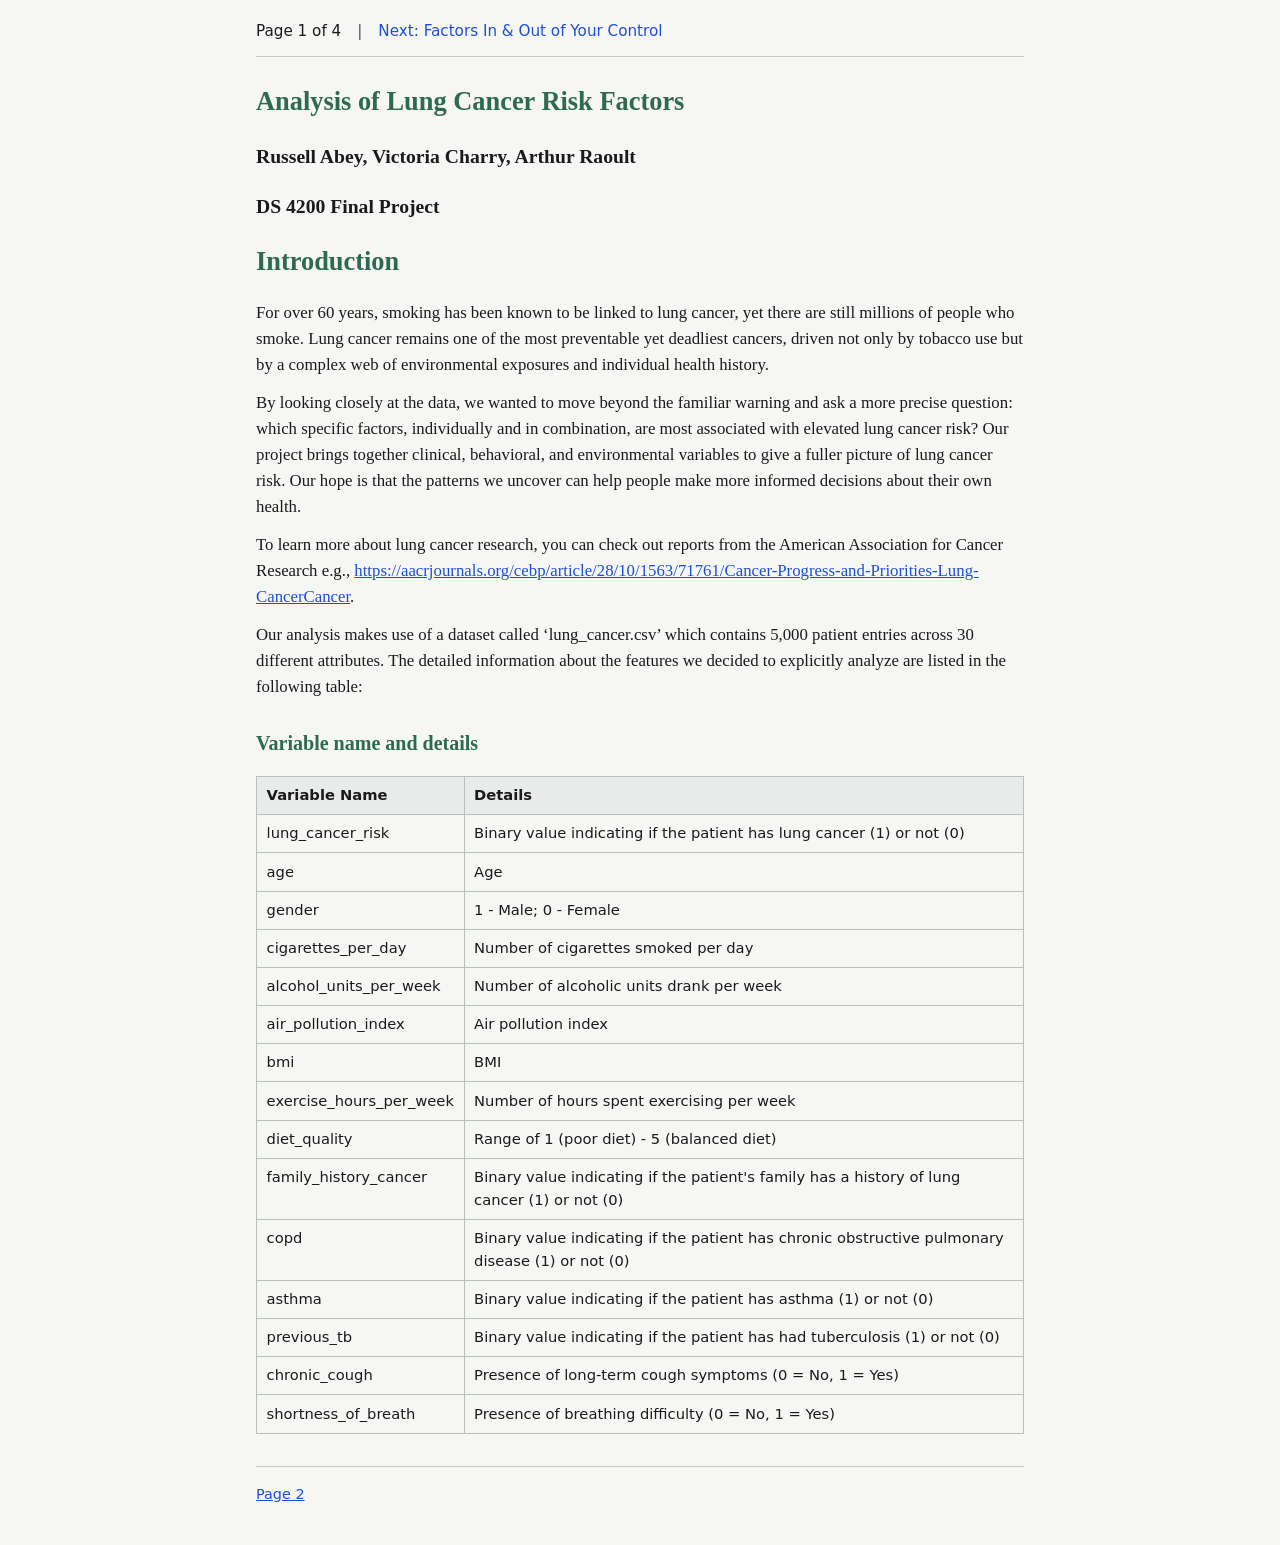
<file: index.html>
<!DOCTYPE html>
<html lang="en">
<head>
  <meta charset="UTF-8">
  <meta name="viewport" content="width=device-width, initial-scale=1.0">
  <title>Lung cancer risk — introduction</title>
  <link rel="stylesheet" href="styles.css">
</head>
<body>
  <main>
    <nav class="site-nav" aria-label="Page">
      <span>Page 1 of 4</span>
      <span class="nav-sep">|</span>
      <a href="lifestyle.html">Next: Factors In & Out of Your Control</a>
    </nav>

    <h1> Analysis of Lung Cancer Risk Factors</h1>
    <h3> Russell Abey, Victoria Charry, Arthur Raoult</h3> 
    <h3> DS 4200 Final Project</h3>

    <h1>Introduction</h1>

    <p>For over 60 years, smoking has been known to be linked to lung cancer, yet there are still millions of people who smoke. Lung cancer remains one of the most preventable yet deadliest cancers, driven not only by tobacco use but by a complex web of environmental exposures and individual health history.</p>

    <p>By looking closely at the data, we wanted to move beyond the familiar warning and ask a more precise question: which specific factors, individually and in combination, are most associated with elevated lung cancer risk? Our project brings together clinical, behavioral, and environmental variables to give a fuller picture of lung cancer risk. Our hope is that the patterns we uncover can help people make more informed decisions about their own health.</p>

    <p>To learn more about lung cancer research, you can check out reports from the American Association for Cancer Research e.g., <a href="https://aacrjournals.org/cebp/article/28/10/1563/71761/Cancer-Progress-and-Priorities-Lung-CancerCancer">https://aacrjournals.org/cebp/article/28/10/1563/71761/Cancer-Progress-and-Priorities-Lung-CancerCancer</a>.</p>

    <p> Our analysis makes use of a dataset called ‘lung_cancer.csv’ which contains 5,000 patient entries across 30 different attributes. The detailed information about the features we decided to explicitly analyze are listed in the following table:</p>
    <h2>Variable name and details</h2>
    <table class="vars">
      <thead>
        <tr>
          <th>Variable Name</th>
          <th>Details</th>
        </tr>
      </thead>
      <tbody>
        <tr>
          <td>lung_cancer_risk</td>
          <td>Binary value indicating if the patient has lung cancer (1) or not (0)</td>
        </tr>
        <tr>
          <td>age</td>
          <td>Age</td>
        </tr>
        <tr>
          <td>gender</td>
          <td>1 - Male; 0 - Female</td>
        </tr>
        <tr>
          <td>cigarettes_per_day</td>
          <td>Number of cigarettes smoked per day</td>
        </tr>
        <tr>
          <td>alcohol_units_per_week</td>
          <td>Number of alcoholic units drank per week</td>
        </tr>
        <tr>
          <td>air_pollution_index</td>
          <td>Air pollution index</td>
        </tr>
        <tr>
          <td>bmi</td>
          <td>BMI</td>
        </tr>
        <tr>
          <td>exercise_hours_per_week</td>
          <td>Number of hours spent exercising per week</td>
        </tr>
        <tr>
          <td>diet_quality</td>
          <td>Range of 1 (poor diet) - 5 (balanced diet)</td>
        </tr>
        <tr>
          <td>family_history_cancer</td>
          <td>Binary value indicating if the patient's family has a history of lung cancer (1) or not (0)</td>
        </tr>
        <tr>
          <td>copd</td>
          <td>Binary value indicating if the patient has chronic obstructive pulmonary disease  (1) or not (0)</td>
        </tr>
        <tr>
          <td>asthma</td>
          <td>Binary value indicating if the patient has asthma (1) or not (0)</td>
        </tr>
        <tr>
          <td>previous_tb</td>
          <td>Binary value indicating if the patient has had tuberculosis (1) or not (0)</td>
        </tr>
        <tr>
          <td>chronic_cough</td>
          <td>Presence of long-term cough symptoms (0 = No, 1 = Yes)</td>
        </tr>
        <tr>
          <td>shortness_of_breath</td>
          <td>Presence of breathing difficulty (0 = No, 1 = Yes)</td>
        </tr>
      </tbody>
    </table>

    <footer class="site-footer">
      <a href="lifestyle.html">Page 2</a>
    </footer>
  </main>
</body>
</html>
</file>
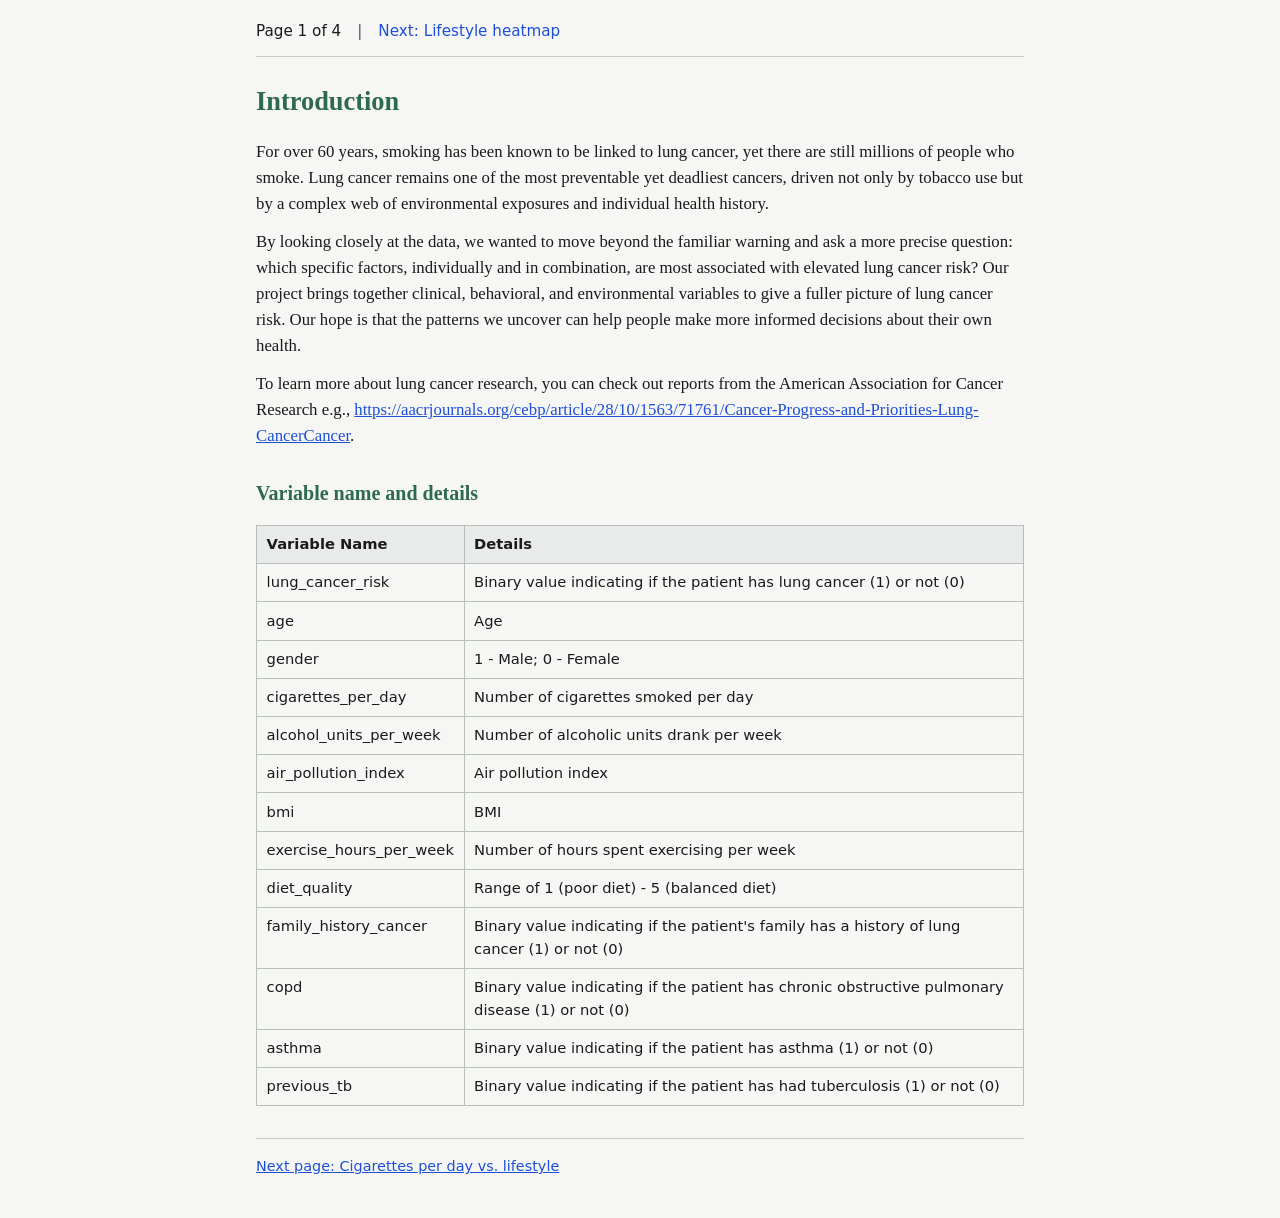
<file: site/index.html>
<!DOCTYPE html>
<html lang="en">
<head>
  <meta charset="UTF-8">
  <meta name="viewport" content="width=device-width, initial-scale=1.0">
  <title>Lung cancer risk — introduction</title>
  <link rel="stylesheet" href="styles.css">
</head>
<body>
  <main>
    <nav class="site-nav" aria-label="Page">
      <span>Page 1 of 4</span>
      <span class="nav-sep">|</span>
      <a href="lifestyle.html">Next: Lifestyle heatmap</a>
    </nav>

    <h1>Introduction</h1>

    <p>For over 60 years, smoking has been known to be linked to lung cancer, yet there are still millions of people who smoke. Lung cancer remains one of the most preventable yet deadliest cancers, driven not only by tobacco use but by a complex web of environmental exposures and individual health history.</p>

    <p>By looking closely at the data, we wanted to move beyond the familiar warning and ask a more precise question: which specific factors, individually and in combination, are most associated with elevated lung cancer risk? Our project brings together clinical, behavioral, and environmental variables to give a fuller picture of lung cancer risk. Our hope is that the patterns we uncover can help people make more informed decisions about their own health.</p>

    <p>To learn more about lung cancer research, you can check out reports from the American Association for Cancer Research e.g., <a href="https://aacrjournals.org/cebp/article/28/10/1563/71761/Cancer-Progress-and-Priorities-Lung-CancerCancer">https://aacrjournals.org/cebp/article/28/10/1563/71761/Cancer-Progress-and-Priorities-Lung-CancerCancer</a>.</p>

    <h2>Variable name and details</h2>
    <table class="vars">
      <thead>
        <tr>
          <th>Variable Name</th>
          <th>Details</th>
        </tr>
      </thead>
      <tbody>
        <tr>
          <td>lung_cancer_risk</td>
          <td>Binary value indicating if the patient has lung cancer (1) or not (0)</td>
        </tr>
        <tr>
          <td>age</td>
          <td>Age</td>
        </tr>
        <tr>
          <td>gender</td>
          <td>1 - Male; 0 - Female</td>
        </tr>
        <tr>
          <td>cigarettes_per_day</td>
          <td>Number of cigarettes smoked per day</td>
        </tr>
        <tr>
          <td>alcohol_units_per_week</td>
          <td>Number of alcoholic units drank per week</td>
        </tr>
        <tr>
          <td>air_pollution_index</td>
          <td>Air pollution index</td>
        </tr>
        <tr>
          <td>bmi</td>
          <td>BMI</td>
        </tr>
        <tr>
          <td>exercise_hours_per_week</td>
          <td>Number of hours spent exercising per week</td>
        </tr>
        <tr>
          <td>diet_quality</td>
          <td>Range of 1 (poor diet) - 5 (balanced diet)</td>
        </tr>
        <tr>
          <td>family_history_cancer</td>
          <td>Binary value indicating if the patient's family has a history of lung cancer (1) or not (0)</td>
        </tr>
        <tr>
          <td>copd</td>
          <td>Binary value indicating if the patient has chronic obstructive pulmonary disease  (1) or not (0)</td>
        </tr>
        <tr>
          <td>asthma</td>
          <td>Binary value indicating if the patient has asthma (1) or not (0)</td>
        </tr>
        <tr>
          <td>previous_tb</td>
          <td>Binary value indicating if the patient has had tuberculosis (1) or not (0)</td>
        </tr>
      </tbody>
    </table>

    <footer class="site-footer">
      <a href="lifestyle.html">Next page: Cigarettes per day vs. lifestyle</a>
    </footer>
  </main>
</body>
</html>
</file>
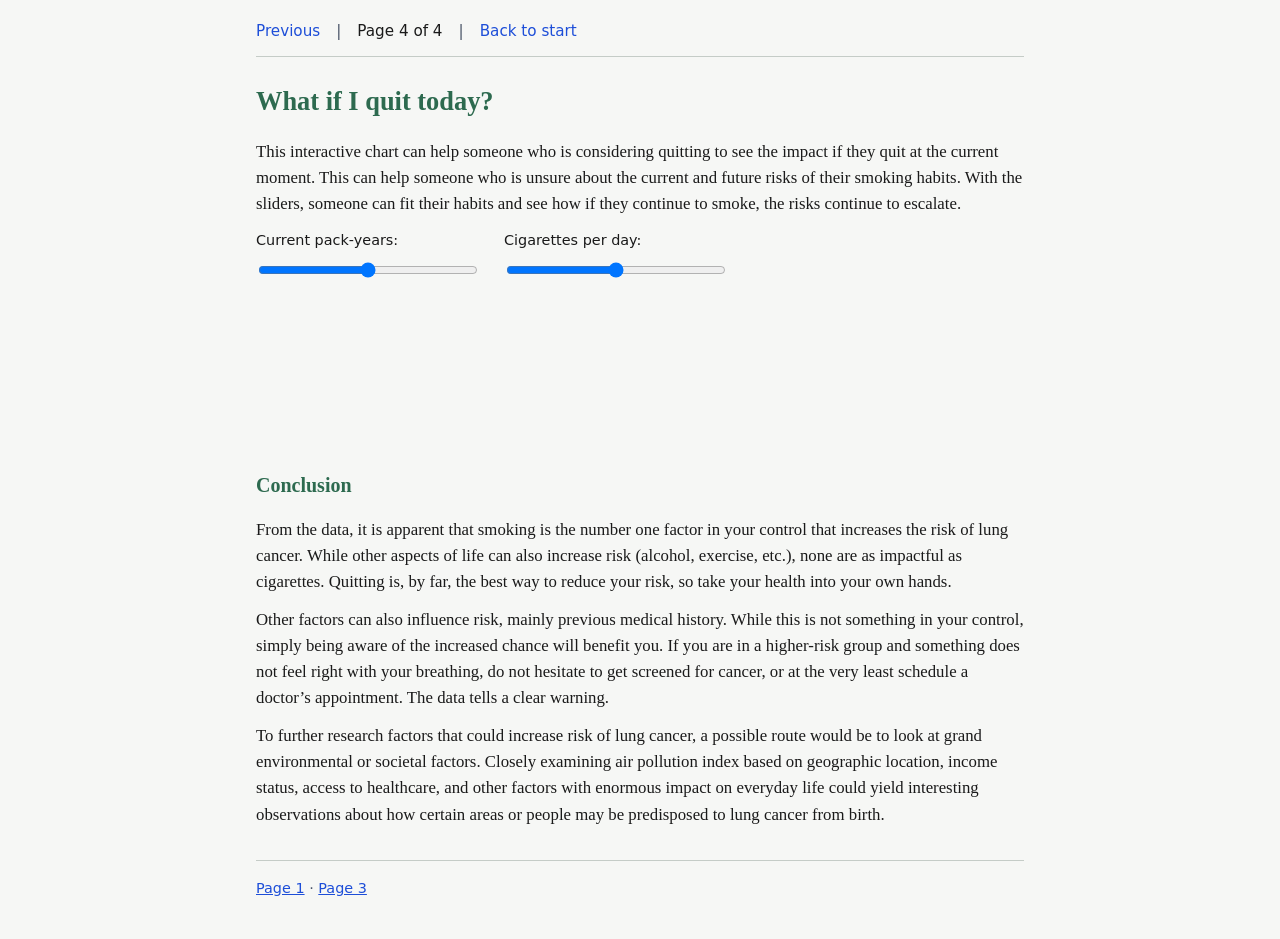
<file: history.html>
<!DOCTYPE html>
<html lang="en">
<head>
  <meta charset="UTF-8">
  <meta name="viewport" content="width=device-width, initial-scale=1.0">
  <title>What if I quit today?</title>
  <link rel="stylesheet" href="styles.css">
  <script src="https://d3js.org/d3.v7.min.js"></script>
</head>
<body>
  <main>
    <nav class="site-nav" aria-label="Page">
      <a href="age.html">Previous</a>
      <span class="nav-sep">|</span>
      <span>Page 4 of 4</span>
      <span class="nav-sep">|</span>
      <a href="index.html">Back to start</a>
    </nav>

    <h1>What if I quit today?</h1>

    <p>This interactive chart can help someone who is considering quitting to see the impact if they quit at the current moment. This can help someone who is unsure about the current and future risks of their smoking habits. With the sliders, someone can fit their habits and see how if they continue to smoke, the risks continue to escalate.</p>
    <p id="load-err" class="quit-err" hidden></p>

    <div class="quit-controls" id="controls" hidden>
      <label>Current pack-years: <strong id="py-val"></strong>
        <input type="range" id="py-slider" />
      </label>
      <label>Cigarettes per day: <strong id="cpd-val"></strong>
        <input type="range" id="cpd-slider" />
      </label>
    </div>
    <div class="quit-chart-wrap">
      <svg id="quit-chart-svg" aria-label="What if I Quit Today? Risk over time if you keep smoking versus quit today"></svg>
    </div>

    <h2>Conclusion</h2>
    <p>From the data, it is apparent that smoking is the number one factor in your control that increases the risk of lung cancer. While other aspects of life can also increase risk (alcohol, exercise, etc.), none are as impactful as cigarettes. Quitting is, by far, the best way to reduce your risk, so take your health into your own hands.</p>
    <p>Other factors can also influence risk, mainly previous medical history. While this is not something in your control, simply being aware of the increased chance will benefit you. If you are in a higher-risk group and something does not feel right with your breathing, do not hesitate to get screened for cancer, or at the very least schedule a doctor’s appointment. The data tells a clear warning.</p>
    <p>To further research factors that could increase risk of lung cancer, a possible route would be to look at grand environmental or societal factors. Closely examining air pollution index based on geographic location, income status, access to healthcare, and other factors with enormous impact on everyday life could yield interesting observations about how certain areas or people may be predisposed to lung cancer from birth.</p>

    <footer class="site-footer">
      <a href="index.html">Page 1</a> · <a href="age.html">Page 3</a>
    </footer>
  </main>

  <script src="quit-today-d3.js"></script>
</body>
</html>
</file>
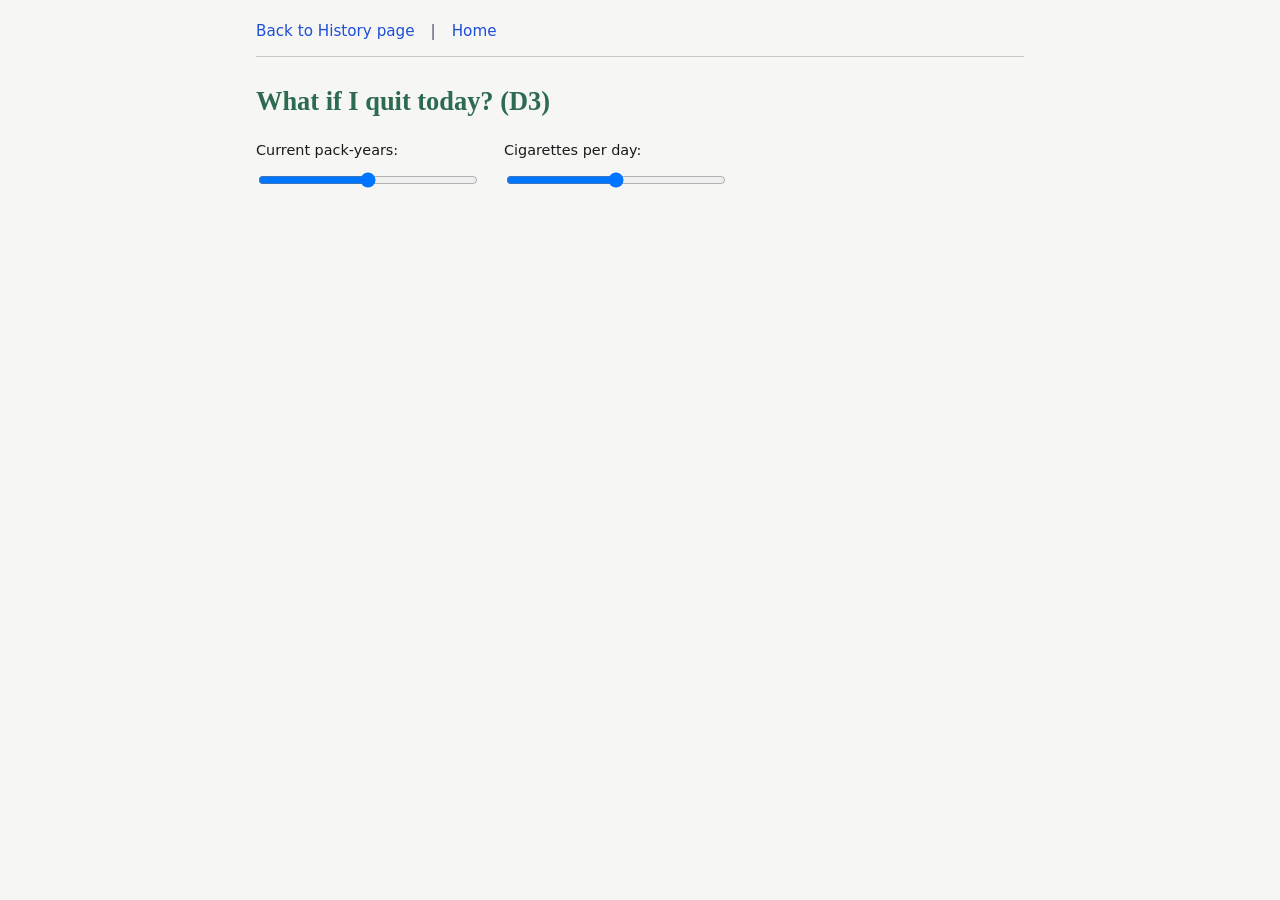
<file: quit-today-d3.html>
<!DOCTYPE html>
<html lang="en">
<head>
  <meta charset="utf-8">
  <meta name="viewport" content="width=device-width, initial-scale=1">
  <title>What if I quit today? (D3)</title>
  <link rel="stylesheet" href="styles.css">
</head>
<body>
  <main>
    <nav class="site-nav" aria-label="Page">
      <a href="history.html">Back to History page</a>
      <span class="nav-sep">|</span>
      <a href="index.html">Home</a>
    </nav>

    <h1>What if I quit today? (D3)</h1>
    <p id="load-err" class="quit-err" hidden></p>

    <div class="quit-controls" id="controls" hidden>
      <label>Current pack-years: <strong id="py-val"></strong>
        <input type="range" id="py-slider" />
      </label>
      <label>Cigarettes per day: <strong id="cpd-val"></strong>
        <input type="range" id="cpd-slider" />
      </label>
    </div>
    <div class="quit-chart-wrap">
      <svg id="quit-chart-svg" aria-label="What if I Quit Today? Risk over time if you keep smoking versus quit today"></svg>
    </div>
  </main>

  <script src="https://d3js.org/d3.v7.min.js"></script>
  <script src="quit-today-d3.js"></script>
</body>
</html>
</file>
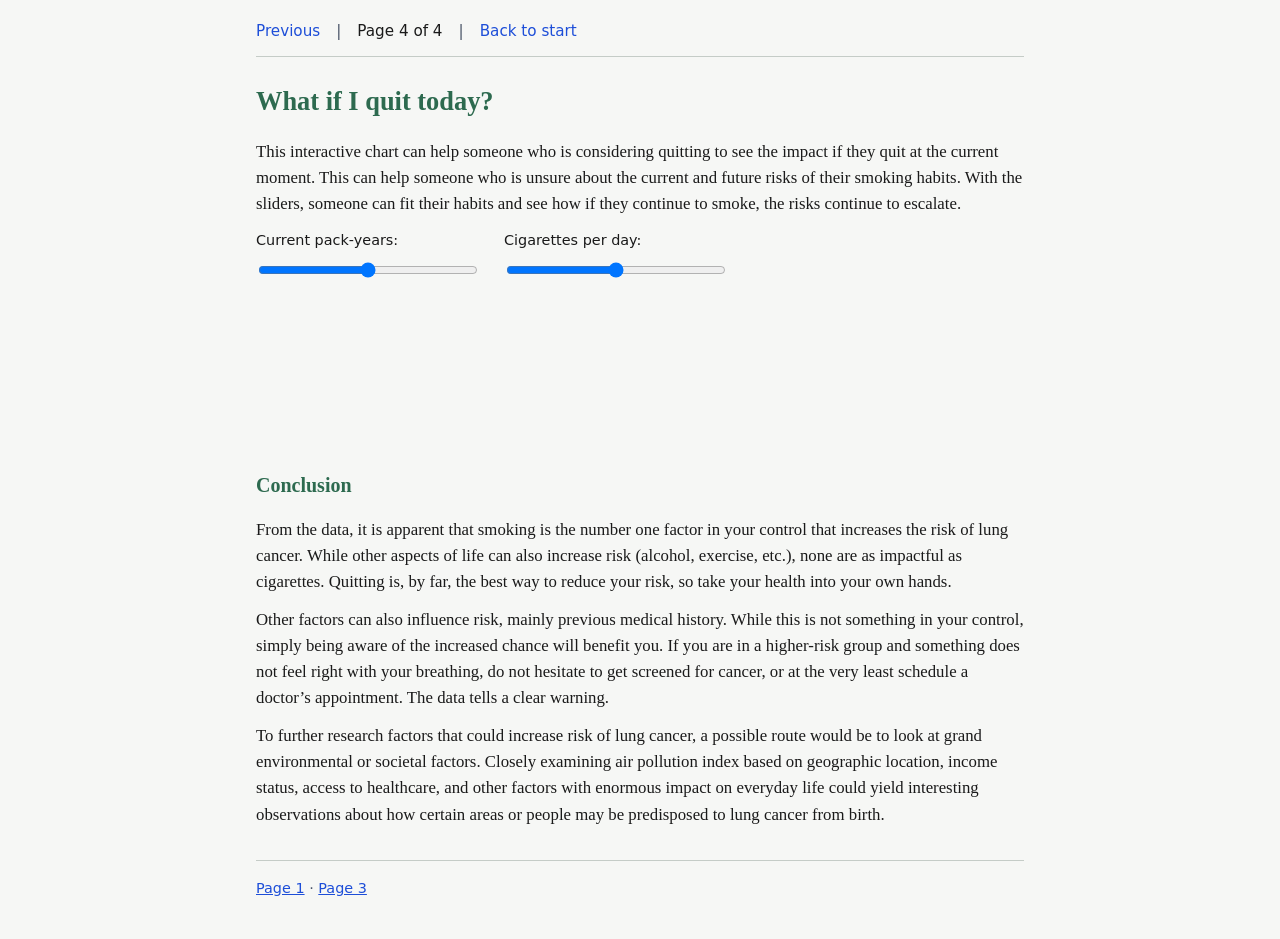
<file: site/history.html>
<!DOCTYPE html>
<html lang="en">
<head>
  <meta charset="UTF-8">
  <meta name="viewport" content="width=device-width, initial-scale=1.0">
  <title>What if I quit today?</title>
  <link rel="stylesheet" href="styles.css">
  <script src="https://d3js.org/d3.v7.min.js"></script>
</head>
<body>
  <main>
    <nav class="site-nav" aria-label="Page">
      <a href="age.html">Previous</a>
      <span class="nav-sep">|</span>
      <span>Page 4 of 4</span>
      <span class="nav-sep">|</span>
      <a href="index.html">Back to start</a>
    </nav>

    <h1>What if I quit today?</h1>

    <p>This interactive chart can help someone who is considering quitting to see the impact if they quit at the current moment. This can help someone who is unsure about the current and future risks of their smoking habits. With the sliders, someone can fit their habits and see how if they continue to smoke, the risks continue to escalate.</p>
    <p id="load-err" class="quit-err" hidden></p>

    <div class="quit-controls" id="controls" hidden>
      <label>Current pack-years: <strong id="py-val"></strong>
        <input type="range" id="py-slider" />
      </label>
      <label>Cigarettes per day: <strong id="cpd-val"></strong>
        <input type="range" id="cpd-slider" />
      </label>
    </div>
    <div class="quit-chart-wrap">
      <svg id="quit-chart-svg" aria-label="Risk over time if you keep smoking versus quit today"></svg>
    </div>

    <h2>Conclusion</h2>
    <p>From the data, it is apparent that smoking is the number one factor in your control that increases the risk of lung cancer. While other aspects of life can also increase risk (alcohol, exercise, etc.), none are as impactful as cigarettes. Quitting is, by far, the best way to reduce your risk, so take your health into your own hands.</p>
    <p>Other factors can also influence risk, mainly previous medical history. While this is not something in your control, simply being aware of the increased chance will benefit you. If you are in a higher-risk group and something does not feel right with your breathing, do not hesitate to get screened for cancer, or at the very least schedule a doctor’s appointment. The data tells a clear warning.</p>
    <p>To further research factors that could increase risk of lung cancer, a possible route would be to look at grand environmental or societal factors. Closely examining air pollution index based on geographic location, income status, access to healthcare, and other factors with enormous impact on everyday life could yield interesting observations about how certain areas or people may be predisposed to lung cancer from birth.</p>

    <footer class="site-footer">
      <a href="index.html">Page 1</a> · <a href="age.html">Page 3</a>
    </footer>
  </main>

  <script src="quit-today-d3.js"></script>
</body>
</html>
</file>
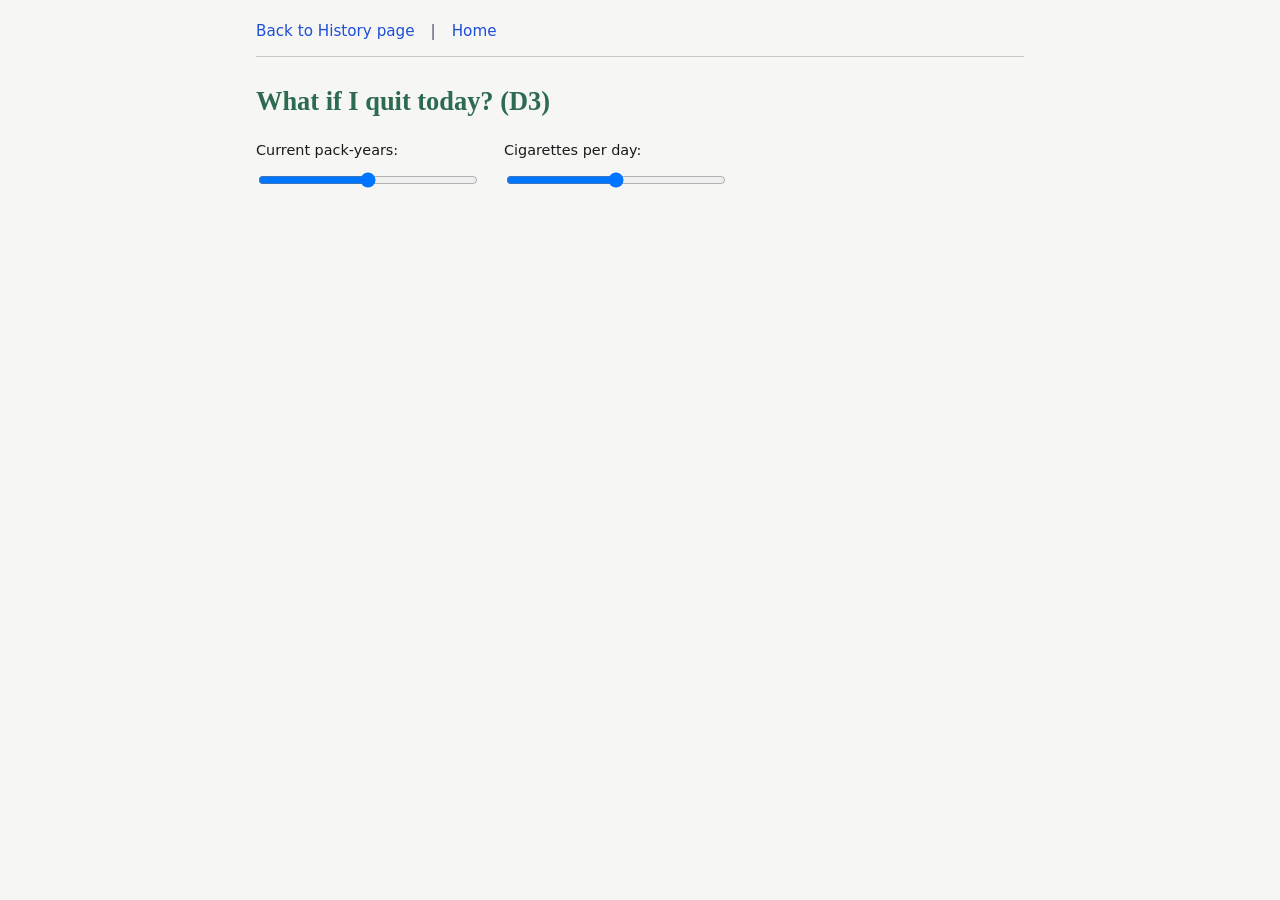
<file: site/quit-today-d3.html>
<!DOCTYPE html>
<html lang="en">
<head>
  <meta charset="utf-8">
  <meta name="viewport" content="width=device-width, initial-scale=1">
  <title>What if I quit today? (D3)</title>
  <link rel="stylesheet" href="styles.css">
</head>
<body>
  <main>
    <nav class="site-nav" aria-label="Page">
      <a href="history.html">Back to History page</a>
      <span class="nav-sep">|</span>
      <a href="index.html">Home</a>
    </nav>

    <h1>What if I quit today? (D3)</h1>
    <p id="load-err" class="quit-err" hidden></p>

    <div class="quit-controls" id="controls" hidden>
      <label>Current pack-years: <strong id="py-val"></strong>
        <input type="range" id="py-slider" />
      </label>
      <label>Cigarettes per day: <strong id="cpd-val"></strong>
        <input type="range" id="cpd-slider" />
      </label>
    </div>
    <div class="quit-chart-wrap">
      <svg id="quit-chart-svg" aria-label="Risk over time if you keep smoking versus quit today"></svg>
    </div>
  </main>

  <script src="https://d3js.org/d3.v7.min.js"></script>
  <script src="quit-today-d3.js"></script>
</body>
</html>
</file>
<file: styles.css>
/* Shared layout for lung cancer visualization */
:root {
  --bg: #f6f7f5;
  --text: #1a1a1a;
  --muted: #4a5568;
  --accent: #2d6a4f;
  --added-bg: #fff9e6;
  --added-border: #d4a017;
  --link: #1d4ed8;
}

* {
  box-sizing: border-box;
}

body {
  margin: 0;
  padding: 1.25rem 1rem 2.5rem;
  font-family: Georgia, "Times New Roman", serif;
  font-size: 1.05rem;
  line-height: 1.55;
  color: var(--text);
  background: var(--bg);
}

main {
  max-width: 48rem;
  margin: 0 auto;
  width: 100%;
  min-width: 0;
}

h1 {
  font-size: 1.65rem;
  font-weight: 600;
  margin-top: 0;
  color: var(--accent);
}

h2 {
  font-size: 1.25rem;
  margin-top: 1.75rem;
  color: var(--accent);
}

p {
  margin: 0.75rem 0;
}

a {
  color: var(--link);
  word-break: break-word;
}

nav.site-nav {
  display: flex;
  flex-wrap: wrap;
  gap: 0.5rem 1rem;
  align-items: center;
  margin-bottom: 1.5rem;
  padding-bottom: 0.75rem;
  border-bottom: 1px solid #c5ccc7;
  font-family: system-ui, -apple-system, sans-serif;
  font-size: 0.95rem;
}

nav.site-nav a {
  text-decoration: none;
}

nav.site-nav a:hover {
  text-decoration: underline;
}

.nav-sep {
  color: var(--muted);
}

.site-added {
  font-family: system-ui, -apple-system, sans-serif;
  font-size: 0.95rem;
  margin: 1rem 0;
  padding: 0.75rem 1rem;
  background: var(--added-bg);
  border-left: 4px solid var(--added-border);
}

.site-added strong {
  display: block;
  margin-bottom: 0.35rem;
}

table.vars {
  width: 100%;
  border-collapse: collapse;
  margin: 1rem 0;
  font-size: 0.92rem;
  font-family: system-ui, -apple-system, sans-serif;
}

table.vars th,
table.vars td {
  border: 1px solid #b8c0ba;
  padding: 0.45rem 0.6rem;
  text-align: left;
  vertical-align: top;
}

table.vars th {
  background: #e8ebe9;
}

.chart-wrap {
  margin: 1.25rem 0;
  width: 100%;
  max-width: 100%;
  min-width: 0;
}

#vl-chart,
#vl-heatmap {
  min-height: 320px;
}

figure.chart-fig {
  margin: 1.25rem 0;
}

figure.chart-fig img {
  max-width: 100%;
  height: auto;
  display: block;
}

figure.chart-fig--vega {
  width: 100%;
  max-width: 100%;
  min-width: 0;
}

figure.chart-fig--vega .vl-chart-host {
  min-height: 280px;
  width: 100%;
  max-width: 100%;
  min-width: 0;
  display: block;
}

figure.chart-fig--vega .vega-embed {
  width: 100%;
  max-width: 100%;
  min-width: 0;
  display: block;
}

.vl-error {
  color: #b91c1c;
  font-family: system-ui, sans-serif;
  font-size: 0.9rem;
}

/* What if I quit today? (D3) — used on history.html */
.quit-d3-note {
  font-size: 0.9rem;
  color: var(--muted);
  margin-bottom: 1rem;
}

.quit-controls {
  display: flex;
  flex-wrap: wrap;
  gap: 1rem 1.5rem;
  align-items: center;
  margin-bottom: 0.75rem;
  font-family: system-ui, sans-serif;
  font-size: 0.9rem;
}

.quit-controls label {
  display: flex;
  flex-direction: column;
  gap: 0.25rem;
}

.quit-controls input[type="range"] {
  width: 220px;
}

.quit-err {
  color: #b91c1c;
  font-size: 0.9rem;
  font-family: system-ui, sans-serif;
}

.quit-chart-wrap {
  width: 100%;
  max-width: 100%;
  min-width: 0;
}

#quit-chart-svg {
  display: block;
  width: 100%;
  max-width: 100%;
  height: auto;
  overflow: visible;
}

h2.quit-d3-title {
  margin-top: 2rem;
  font-size: 1.2rem;
  color: var(--accent);
}

footer.site-footer {
  margin-top: 2rem;
  padding-top: 1rem;
  border-top: 1px solid #c5ccc7;
  font-family: system-ui, sans-serif;
  font-size: 0.9rem;
  color: var(--muted);
}
</file>
<file: site/styles.css>
/* Shared layout for lung cancer visualization mini-site */
:root {
  --bg: #f6f7f5;
  --text: #1a1a1a;
  --muted: #4a5568;
  --accent: #2d6a4f;
  --added-bg: #fff9e6;
  --added-border: #d4a017;
  --link: #1d4ed8;
}

* {
  box-sizing: border-box;
}

body {
  margin: 0;
  padding: 1.25rem 1rem 2.5rem;
  font-family: Georgia, "Times New Roman", serif;
  font-size: 1.05rem;
  line-height: 1.55;
  color: var(--text);
  background: var(--bg);
}

main {
  max-width: 48rem;
  margin: 0 auto;
  width: 100%;
  min-width: 0;
}

h1 {
  font-size: 1.65rem;
  font-weight: 600;
  margin-top: 0;
  color: var(--accent);
}

h2 {
  font-size: 1.25rem;
  margin-top: 1.75rem;
  color: var(--accent);
}

p {
  margin: 0.75rem 0;
}

a {
  color: var(--link);
  word-break: break-word;
}

nav.site-nav {
  display: flex;
  flex-wrap: wrap;
  gap: 0.5rem 1rem;
  align-items: center;
  margin-bottom: 1.5rem;
  padding-bottom: 0.75rem;
  border-bottom: 1px solid #c5ccc7;
  font-family: system-ui, -apple-system, sans-serif;
  font-size: 0.95rem;
}

nav.site-nav a {
  text-decoration: none;
}

nav.site-nav a:hover {
  text-decoration: underline;
}

.nav-sep {
  color: var(--muted);
}

.site-added {
  font-family: system-ui, -apple-system, sans-serif;
  font-size: 0.95rem;
  margin: 1rem 0;
  padding: 0.75rem 1rem;
  background: var(--added-bg);
  border-left: 4px solid var(--added-border);
}

.site-added strong {
  display: block;
  margin-bottom: 0.35rem;
}

table.vars {
  width: 100%;
  border-collapse: collapse;
  margin: 1rem 0;
  font-size: 0.92rem;
  font-family: system-ui, -apple-system, sans-serif;
}

table.vars th,
table.vars td {
  border: 1px solid #b8c0ba;
  padding: 0.45rem 0.6rem;
  text-align: left;
  vertical-align: top;
}

table.vars th {
  background: #e8ebe9;
}

.chart-wrap {
  margin: 1.25rem 0;
  width: 100%;
  max-width: 100%;
  min-width: 0;
}

#vl-chart,
#vl-heatmap {
  min-height: 320px;
}

figure.chart-fig {
  margin: 1.25rem 0;
}

figure.chart-fig img {
  max-width: 100%;
  height: auto;
  display: block;
}

figure.chart-fig--vega {
  width: 100%;
  max-width: 100%;
  min-width: 0;
}

figure.chart-fig--vega .vl-chart-host {
  min-height: 280px;
  width: 100%;
  max-width: 100%;
  min-width: 0;
  display: block;
}

figure.chart-fig--vega .vega-embed {
  width: 100%;
  max-width: 100%;
  min-width: 0;
  display: block;
}

.vl-error {
  color: #b91c1c;
  font-family: system-ui, sans-serif;
  font-size: 0.9rem;
}

/* What if I quit today? (D3) — used on history.html */
.quit-d3-note {
  font-size: 0.9rem;
  color: var(--muted);
  margin-bottom: 1rem;
}

.quit-controls {
  display: flex;
  flex-wrap: wrap;
  gap: 1rem 1.5rem;
  align-items: center;
  margin-bottom: 0.75rem;
  font-family: system-ui, sans-serif;
  font-size: 0.9rem;
}

.quit-controls label {
  display: flex;
  flex-direction: column;
  gap: 0.25rem;
}

.quit-controls input[type="range"] {
  width: 220px;
}

.quit-err {
  color: #b91c1c;
  font-size: 0.9rem;
  font-family: system-ui, sans-serif;
}

.quit-chart-wrap {
  width: 100%;
  max-width: 100%;
  min-width: 0;
}

#quit-chart-svg {
  display: block;
  width: 100%;
  max-width: 100%;
  height: auto;
  overflow: visible;
}

h2.quit-d3-title {
  margin-top: 2rem;
  font-size: 1.2rem;
  color: var(--accent);
}

footer.site-footer {
  margin-top: 2rem;
  padding-top: 1rem;
  border-top: 1px solid #c5ccc7;
  font-family: system-ui, sans-serif;
  font-size: 0.9rem;
  color: var(--muted);
}
</file>
